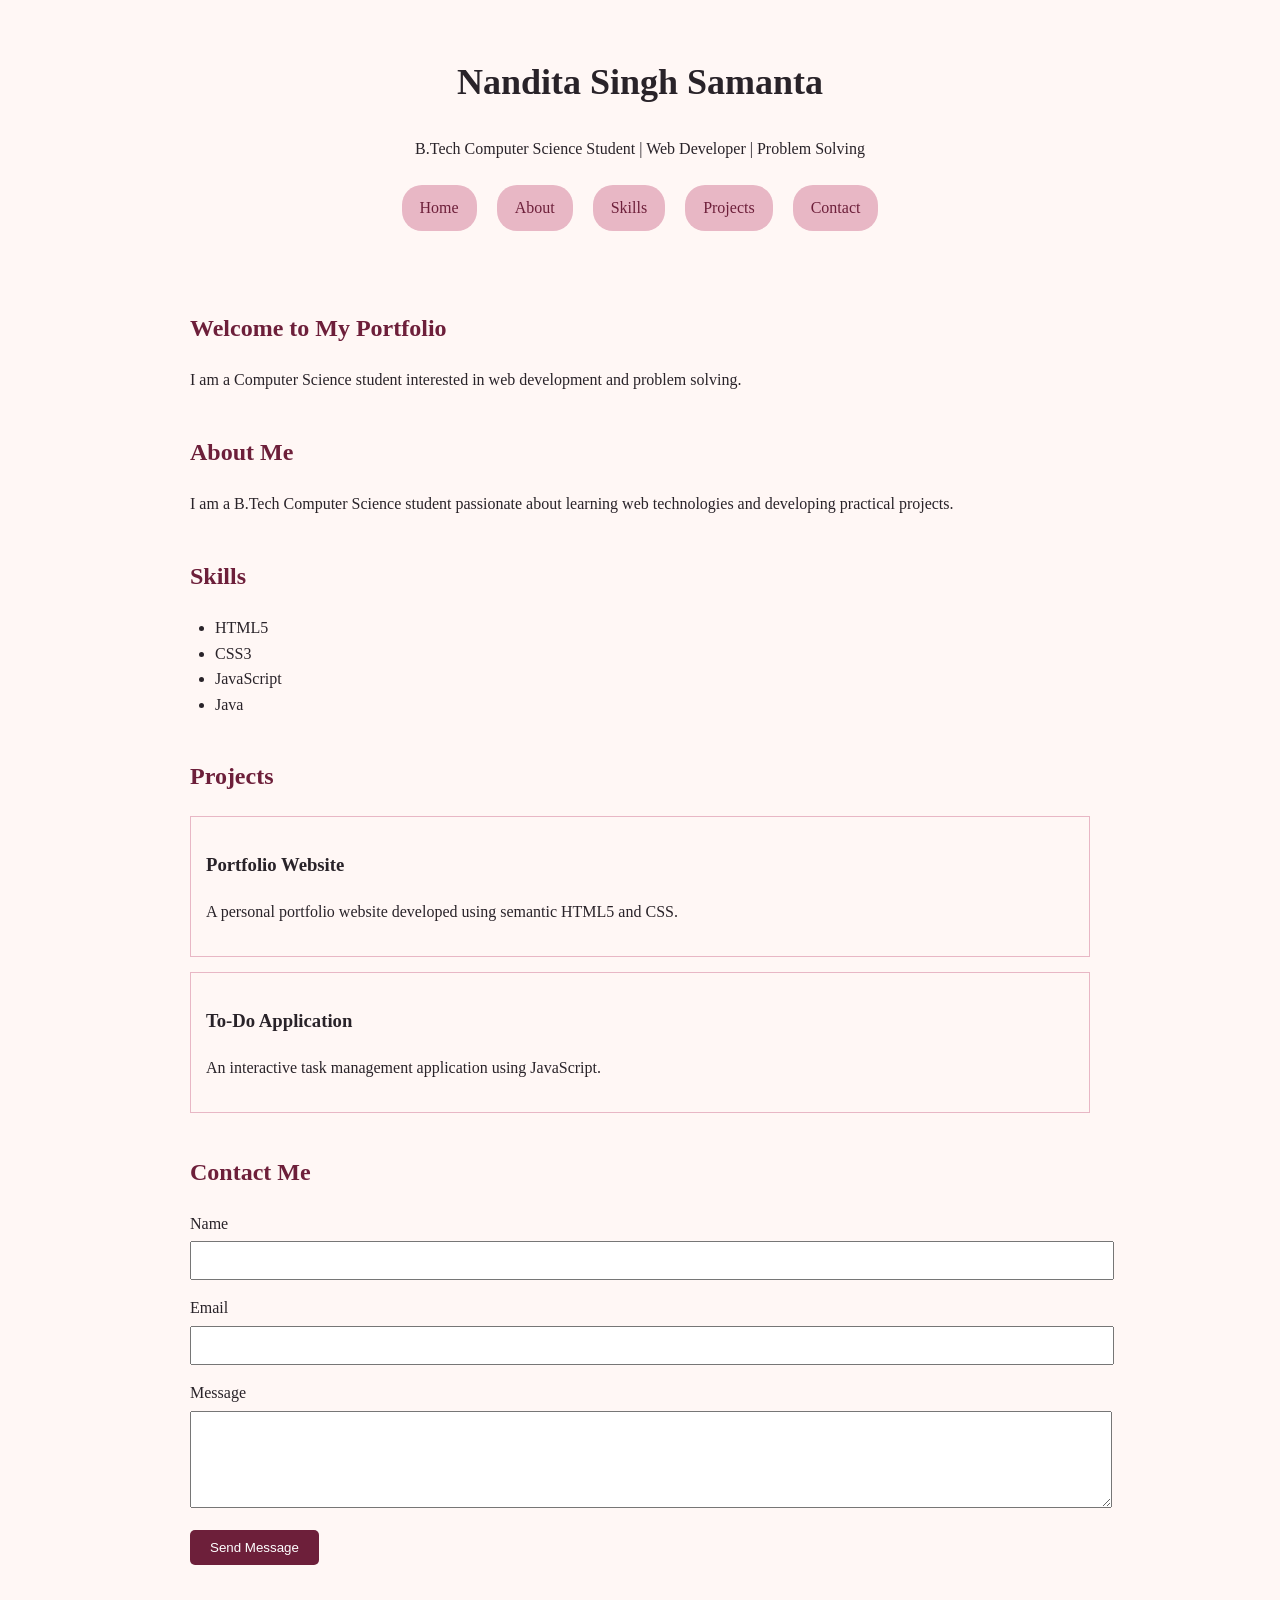
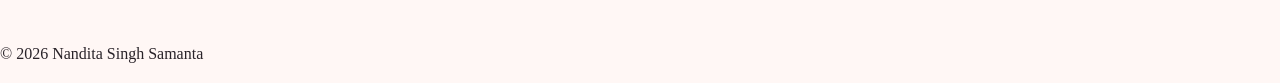
<file: index.html>
<!DOCTYPE html>
<html lang="en">
<head>
    <meta charset="UTF-8">

    <meta name="viewport" content="width=device-width, initial-scale=1.0">

    <meta name="description"
          content="Personal portfolio of Nandita Singh Samanta, a B.Tech Computer Science student and web developer.">

    <title>Nandita Singh Samanta | Portfolio</title>

    <link rel="stylesheet" href="style.css">
</head>

<body>

    <!-- Header -->
    <header>
        <h1>Nandita Singh Samanta</h1>

        <p>
            B.Tech Computer Science Student |
            Web Developer |
            Problem Solving
        </p>

        <!-- Navigation -->
        <nav aria-label="Main Navigation">
            <a href="#home">Home</a>
            <a href="#about">About</a>
            <a href="#skills">Skills</a>
            <a href="#projects">Projects</a>
            <a href="#contact">Contact</a>
        </nav>
    </header>


    <!-- Main Content -->
    <main>

        <!-- Home -->
        <section id="home" aria-labelledby="home-heading">
            <h2 id="home-heading">Welcome to My Portfolio</h2>

            <p>
                I am a Computer Science student interested in
                web development and problem solving.
            </p>
        </section>


        <!-- About -->
        <section id="about" aria-labelledby="about-heading">
            <h2 id="about-heading">About Me</h2>

            <p>
                I am a B.Tech Computer Science student passionate
                about learning web technologies and developing
                practical projects.
            </p>
        </section>


        <!-- Skills -->
        <section id="skills" aria-labelledby="skills-heading">
            <h2 id="skills-heading">Skills</h2>

            <ul>
                <li>HTML5</li>
                <li>CSS3</li>
                <li>JavaScript</li>
                <li>Java</li>
            </ul>
        </section>


        <!-- Projects -->
        <section id="projects" aria-labelledby="projects-heading">
            <h2 id="projects-heading">Projects</h2>

            <article>
                <h3>Portfolio Website</h3>

                <p>
                    A personal portfolio website developed using
                    semantic HTML5 and CSS.
                </p>
            </article>

            <article>
                <h3>To-Do Application</h3>

                <p>
                    An interactive task management application
                    using JavaScript.
                </p>
            </article>
        </section>


        <!-- Contact -->
        <section id="contact" aria-labelledby="contact-heading">

            <h2 id="contact-heading">Contact Me</h2>

            <form>

                <label for="name">Name</label>
                <input
                    type="text"
                    id="name"
                    name="name"
                    required
                >

                <label for="email">Email</label>
                <input
                    type="email"
                    id="email"
                    name="email"
                    required
                >

                <label for="message">Message</label>
                <textarea
                    id="message"
                    name="message"
                    rows="5"
                    required
                ></textarea>

                <button type="submit">
                    Send Message
                </button>

            </form>

        </section>

    </main>


    <!-- Footer -->
    <footer>
        <p>&copy; 2026 Nandita Singh Samanta</p>
    </footer>

</body>
</html>
</file>
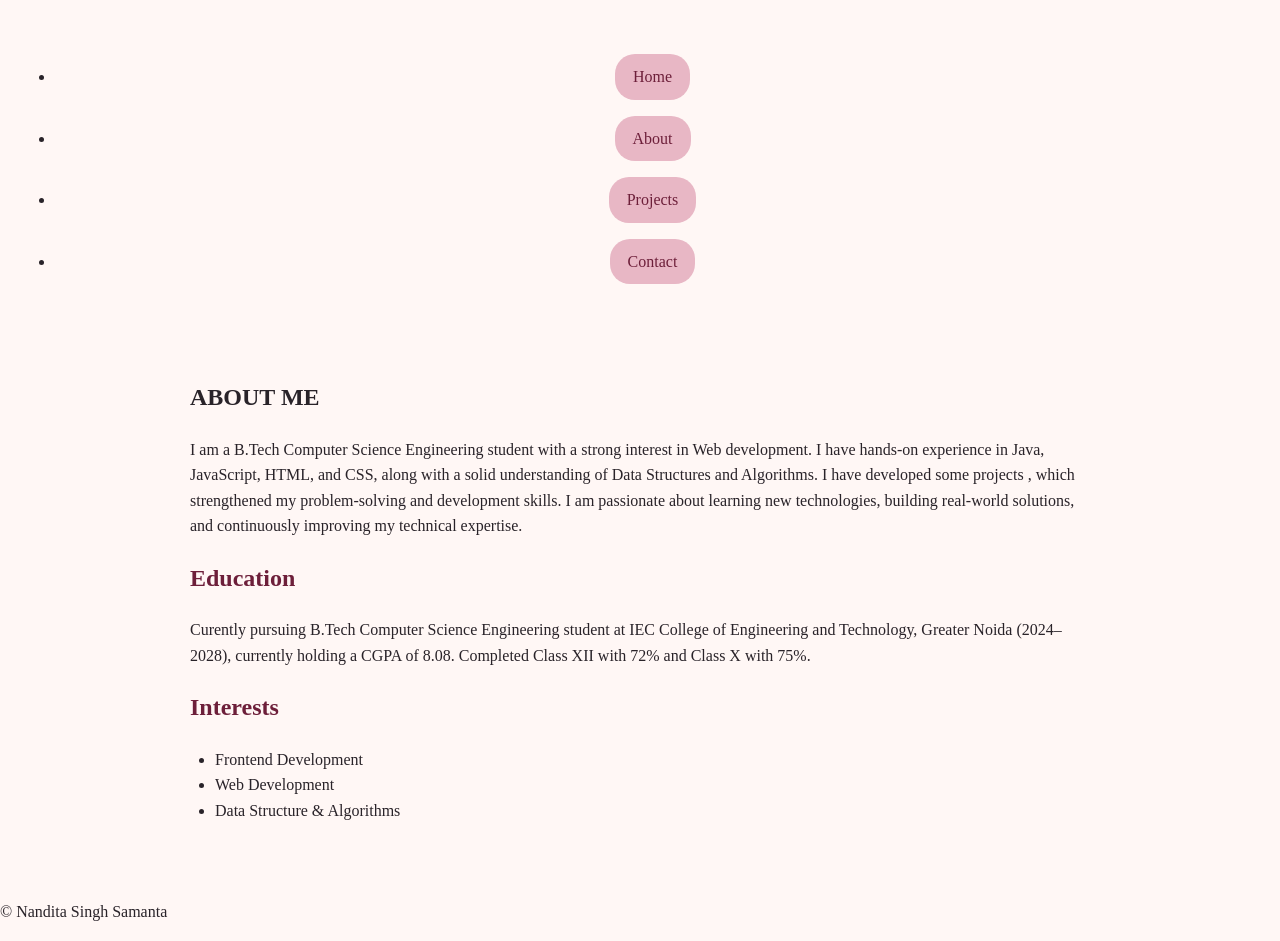
<file: about.html>
<!DOCTYPE html>
<html lang="en">
<head>
    <meta charset="UTF-8">
    <meta name="viewport" content="width=device-width, initial-scale=1.0">
    <title>Nandita Singh Samanta | Web Developer Portfolio</title>
    <link rel="stylesheet" href="style.css">
  <meta name="description"
        content="Personal Portfolio of Nandita Singh Samanta showcasing projects , skills , achievements and contact information">
  <meta name="keywords"
        content="Portfolio , web developer , Frontend Developer , HTML5 , CSS3 , JavaScript">
  <meta name="author"
        content="Nandita Singh Samanta">
  <meta name="robots"
        content="index,follow">       
</head>
<body class="about-page">
    <header role="banner">
    <nav aria-label="Main Navigation">
      <ul class="nav-links">
        <li><a href="index.html" class="active">Home</a></li>
        <li><a href="about.html" class="active">About</a></li>
        <li><a href="projects.html" class="active">Projects</a></li>
        <li><a href="contact.html" class="active">Contact</a></li>
      </ul>
    </nav>
  </header>
  <main>
    <section aria-labelledby="about-heading">
        <h1 id="about-heading">ABOUT ME</h1>
        <p>I am a B.Tech Computer Science Engineering student with a strong interest in Web development. I have hands-on experience in Java, JavaScript, HTML, and CSS, along with a solid understanding of Data Structures and Algorithms. I have developed some projects , which strengthened my problem-solving and development skills. I am passionate about learning new technologies, building real-world solutions, and continuously improving my technical expertise.</p> 
        <h2>Education</h2>  
        <p>Curently pursuing B.Tech Computer Science Engineering student at IEC College of Engineering and Technology, Greater Noida (2024–2028), currently holding a CGPA of 8.08. Completed Class XII with 72% and Class X with 75%.</p>
        <h2>Interests</h2>
        <ul>
            <li>Frontend Development</li>
            <li>Web Development</li>
            <li>Data Structure & Algorithms</li>
        </ul>
    </section>
  </main>
  <footer>
    <p>
      &copy; Nandita Singh Samanta
    </p>
  </footer>
</body>
</html>
</file>
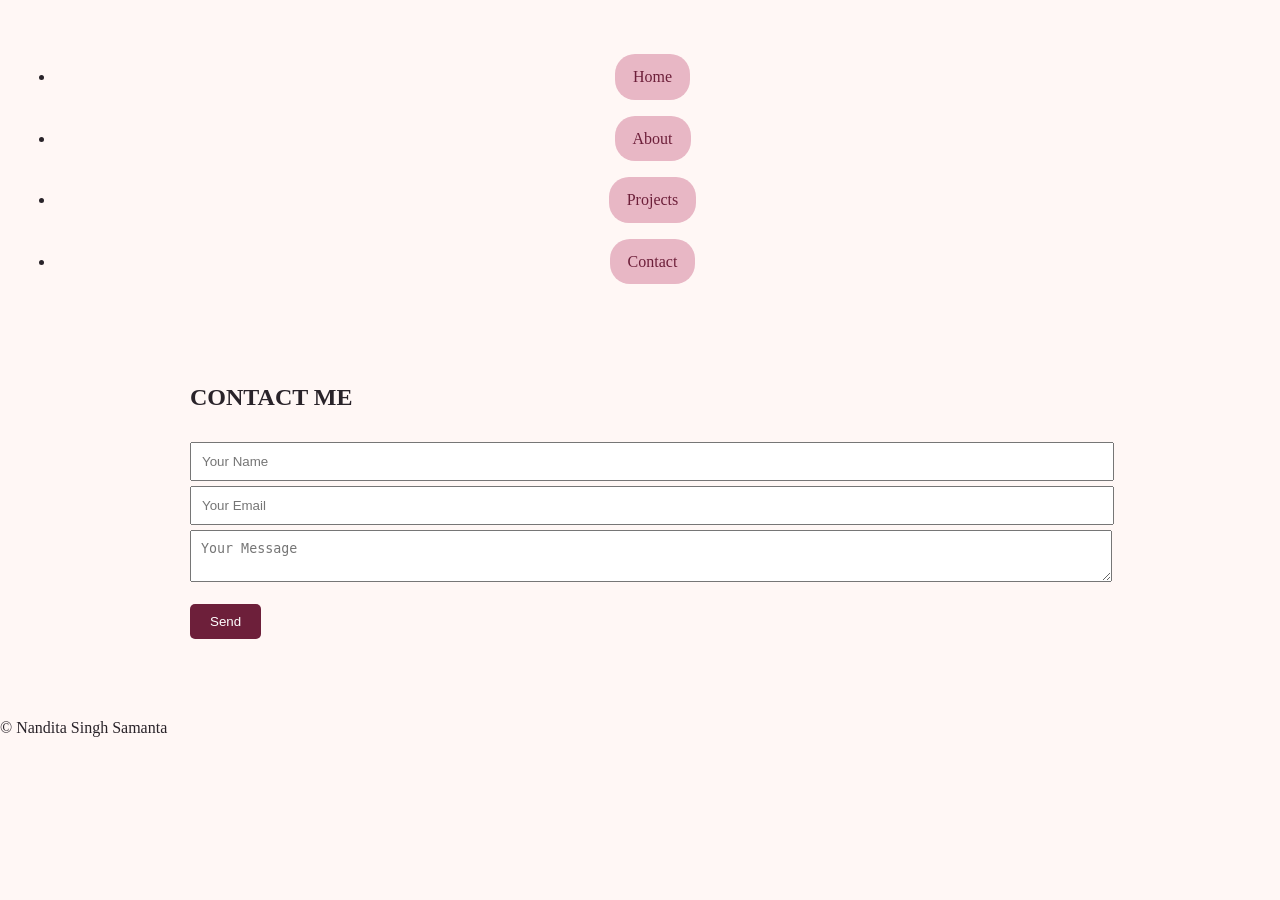
<file: contact.html>
<!DOCTYPE html>
<html lang="en">
<head>
  <meta charset="UTF-8">
  <meta name="viewport" content="width=device-width, initial-scale=1.0">
  <title>Nandita Singh Samanta | Web Developer Portfolio</title>
  <link rel="stylesheet" href="style.css">
  <meta name="description"
        content="Personal Portfolio of Nandita Singh Samanta showcasing projects , skills , achievements and contact information">
  <meta name="keywords"
        content="Portfolio , web developer , Frontend Developer , HTML5 , CSS3 , JavaScript">
  <meta name="author"
        content="Nandita Singh Samanta">
  <meta name="robots"
        content="index,follow">         
</head>
<body class="contact-page">
  <header role="banner">
    <nav aria-label="Main Navigation">
      <ul class="nav-links">
        <li><a href="index.html" class="active">Home</a></li>
        <li><a href="about.html" class="active">About</a></li>
        <li><a href="projects.html" class="active">Projects</a></li>
        <li><a href="contact.html" class="active">Contact</a></li>
      </ul>
    </nav>
  </header>
  <main>
    <section aria-labelledby="contact-heading">
        <h1 id="contact-heading">CONTACT ME</h1>
        <form id="contactForm">
            <input type="text" id="name" placeholder="Your Name" required>
            <input type="email" id="email" placeholder="Your Email" required>
            <textarea id="message" placeholder="Your Message" required></textarea>

            <button type="submit">Send</button>
        </form>
    </section>
  </main>
  <footer>
    <p>
      &copy; Nandita Singh Samanta
    </p>
  </footer>
</body>
<script>
document.getElementById("contactForm").addEventListener("submit", async (e) => {
  e.preventDefault();

  const data = {
    name: document.getElementById("name").value,
    email: document.getElementById("email").value,
    message: document.getElementById("message").value
  };

  const res = await fetch("http://localhost:5000/api/contact", {
    method: "POST",
    headers: {
      "Content-Type": "application/json"
    },
    body: JSON.stringify(data)
  });

  const result = await res.json();
  alert(result.message);
});
</script>
</html>
</file>
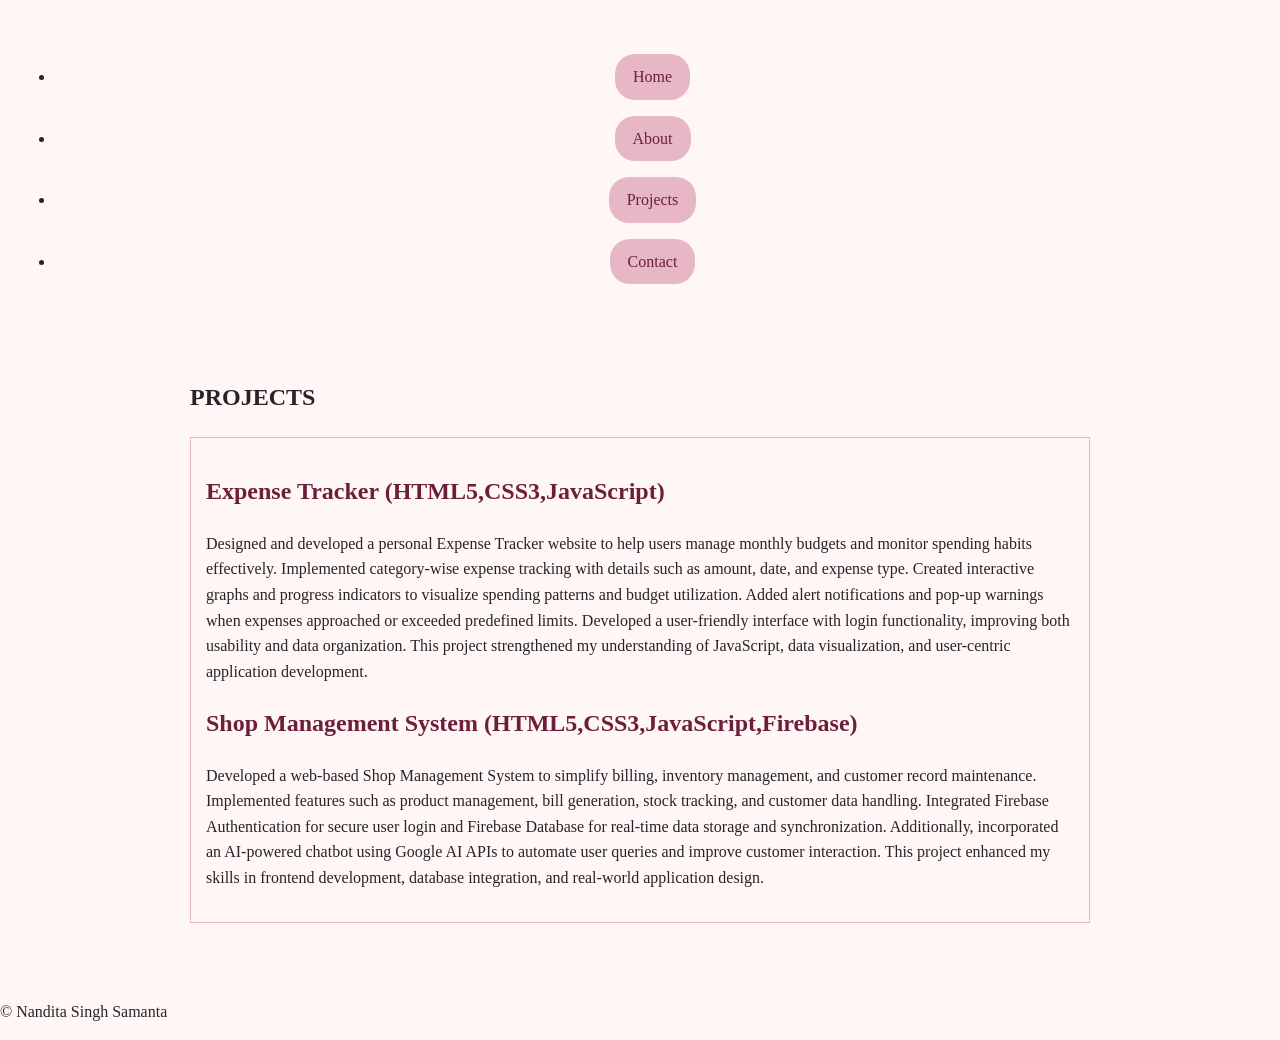
<file: projects.html>
<!DOCTYPE html>
<html lang="en">
<head>
  <meta charset="UTF-8">
  <meta name="viewport" content="width=device-width, initial-scale=1.0">
  <title>Nandita Singh Samanta | Web Developer Portfolio</title>
  <link rel="stylesheet" href="style.css">
  <meta name="description"
        content="Personal Portfolio of Nandita Singh Samanta showcasing projects , skills , achievements and contact information">
  <meta name="keywords"
        content="Portfolio , web developer , Frontend Developer , HTML5 , CSS3 , JavaScript">
  <meta name="author"
        content="Nandita Singh Samanta">
  <meta name="robots"
        content="index,follow">      
</head>
<body class="project-page">
  <header role="banner">
    <nav aria-label="Main Navigation">
      <ul class="nav-links">
        <li><a href="index.html" class="active">Home</a></li>
        <li><a href="about.html" class="active">About</a></li>
        <li><a href="projects.html" class="active">Projects</a></li>
        <li><a href="contact.html" class="active">Contact</a></li>
      </ul>
    </nav>
  </header>
  <main>
    <section aria-labelledby="projects-heading">
        <h1 id="projects-heading">PROJECTS</h1>
        <article>
            <h2>Expense Tracker (HTML5,CSS3,JavaScript)</h2>
            <p>Designed and developed a personal Expense Tracker website to help users manage monthly budgets and monitor spending habits effectively. Implemented category-wise expense tracking with details such as amount, date, and expense type. Created interactive graphs and progress indicators to visualize spending patterns and budget utilization. Added alert notifications and pop-up warnings when expenses approached or exceeded predefined limits. Developed a user-friendly interface with login functionality, improving both usability and data organization. This project strengthened my understanding of JavaScript, data visualization, and user-centric application development.</p>
            <h2>Shop Management System (HTML5,CSS3,JavaScript,Firebase)</h2>
            <p>Developed a web-based Shop Management System to simplify billing, inventory management, and customer record maintenance. Implemented features such as product management, bill generation, stock tracking, and customer data handling. Integrated Firebase Authentication for secure user login and Firebase Database for real-time data storage and synchronization. Additionally, incorporated an AI-powered chatbot using Google AI APIs to automate user queries and improve customer interaction. This project enhanced my skills in frontend development, database integration, and real-world application design.</p>
        </article>
    </section>
  </main>
  <footer>
    <p>
      &copy; Nandita Singh Samanta
    </p>
  </footer>
  </body>
  </html>
</file>
<file: style.css>
body {
    font-family: Georgia, serif;
    margin: 0;
    padding: 0;
    line-height: 1.6;
    color: #292329;
    background: #fff7f5;
}

header {
    text-align: center;
    padding: 30px;
}

header h1 {
    font-size: 36px;
}

nav a {
    display: inline-block;
    margin: 8px;
    padding: 10px 18px;
    text-decoration: none;
    color: #6d1f3a;
    background: #e8b7c5;
    border-radius: 20px;
}

main {
    max-width: 900px;
    margin: auto;
    padding: 20px;
}

section {
    margin-bottom: 40px;
}

h2 {
    color: #6d1f3a;
}

ul {
    padding-left: 25px;
}

article {
    padding: 15px;
    margin: 15px 0;
    border: 1px solid #e8b7c5;
}

label {
    display: block;
    margin-top: 15px;
}

input,
textarea {
    width: 100%;
    padding: 10px;
    margin-top: 5px;
}

button {
    margin-top: 15px;
    padding: 10px 20px;
    background: #6d1f3a;
    color: white;
    border: none;
    border-radius: 5px;
}
</file>
